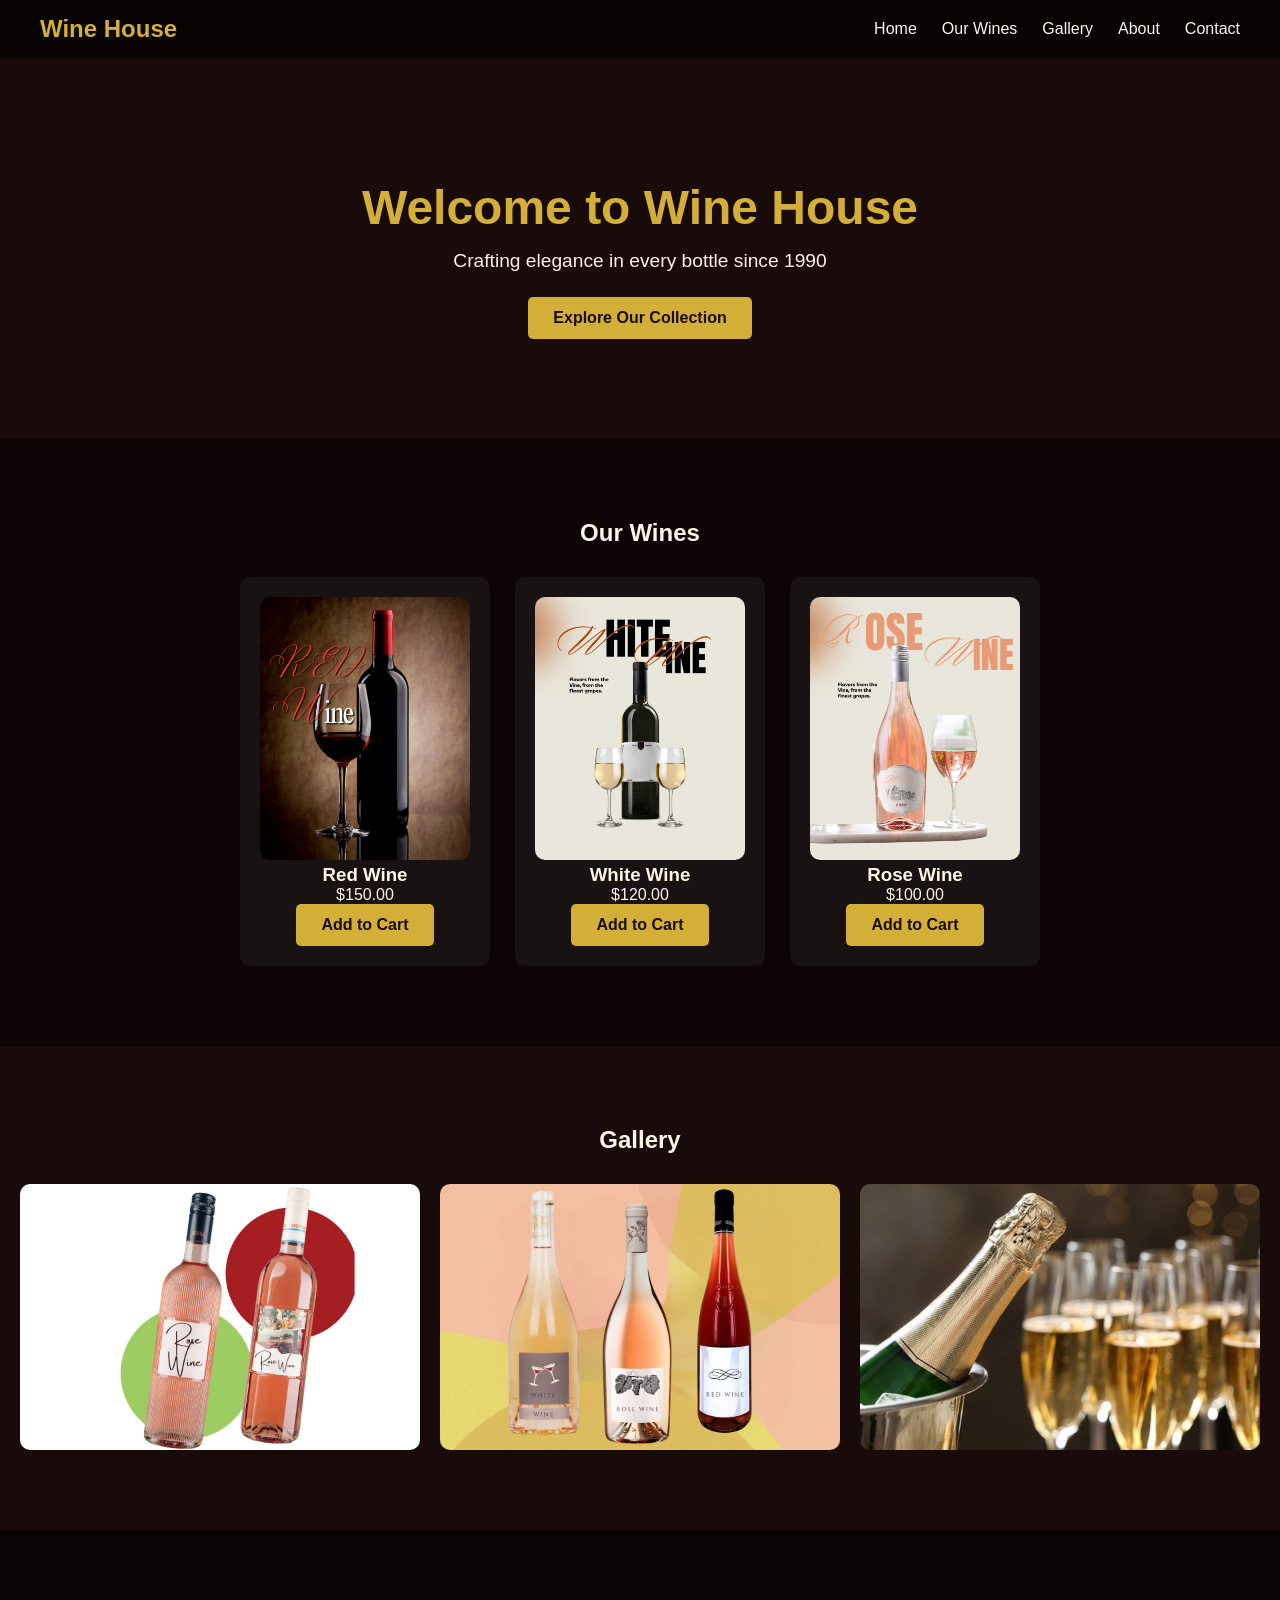
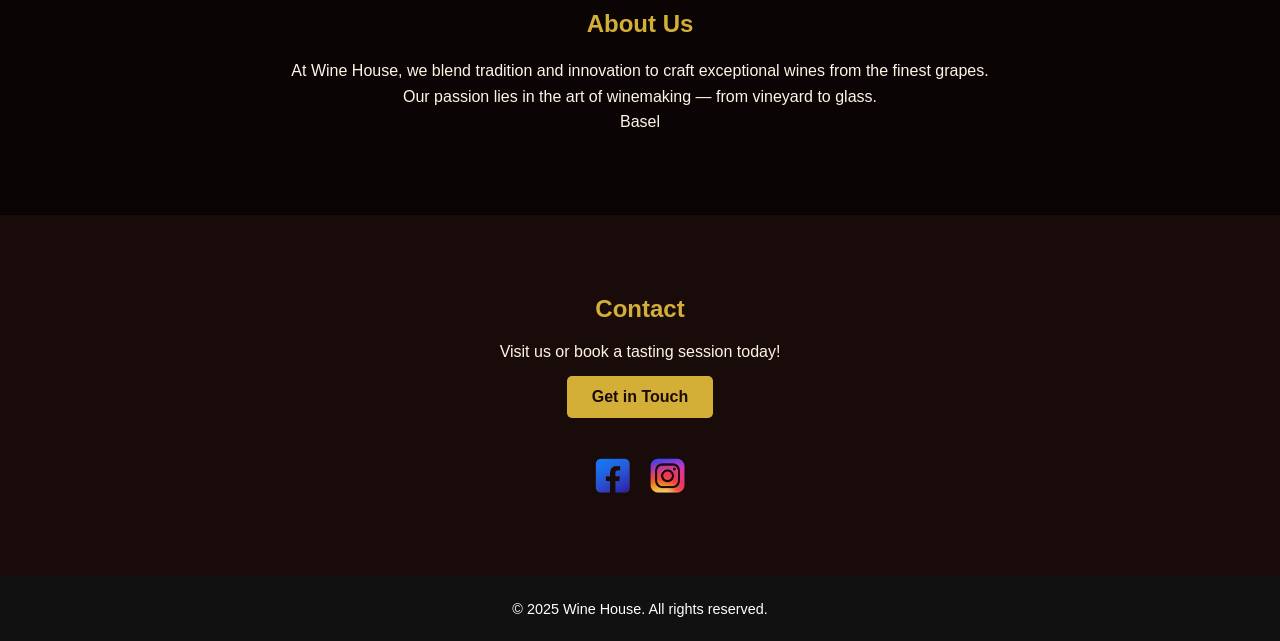
<file: index.html>
<!DOCTYPE html>
<html lang="en">
<head>
  <meta charset="UTF-8">
  <meta name="viewport" content="width=device-width, initial-scale=1.0">
  <title>Wine House</title>
  <link rel="stylesheet" href="style.css">
</head>
<body>

  <!-- Background Video -->
  <video autoplay muted loop id="bg-video">
    <source src="assets/videos/vineyard-bg.mp4" type="video/mp4">
    Your browser does not support the video tag.
  </video>

  <!-- Navbar -->
  <nav class="navbar">
    <div class="logo">Wine House</div>
    <ul>
      <li><a href="#home">Home</a></li>
      <li><a href="#wines">Our Wines</a></li>
      <li><a href="#gallery">Gallery</a></li>
      <li><a href="#about">About</a></li>
      <li><a href="#contact">Contact</a></li>
    </ul>
  </nav>

  <!-- Hero Section -->
  <section id="home" class="hero">
    <h1>Welcome to Wine House</h1>
    <p>Crafting elegance in every bottle since 1990</p>
    <a href="#wines" class="btn">Explore Our Collection</a>
  </section>

  <!-- Wines Section -->
  <section id="wines" class="wines">
    <h2>Our Wines</h2>
    <div class="wine-cards">
      <div class="wine-card">
        <img src="assets/images/wine1.jpg" alt="Red Wine">
        <h3>Red Wine</h3>
        <p>$150.00</p>
        <a href="cart.html" class="btn">Add to Cart</a>
      </div>
      <div class="wine-card">
        <img src="assets/images/wine2.jpg" alt="White Wine">
        <h3>White Wine</h3>
        <p>$120.00</p>
        <a href="cart.html" class="btn">Add to Cart</a>
      </div>
      <div class="wine-card">
        <img src="assets/images/wine3.jpg" alt="Rose Wine">
        <h3>Rose Wine</h3>
        <p>$100.00</p>
        <a href="cart.html" class="btn">Add to Cart</a>
      </div>
    </div>
  </section>

  <!-- Gallery Section -->
  <section id="gallery" class="gallery">
    <h2>Gallery</h2>
    <div class="gallery-grid">
      <img src="assets/images/gallery1.jpg" alt="Gallery 1">
      <img src="assets/images/gallery2.jpg" alt="Gallery 2">
      <img src="assets/images/gallery3.jpg" alt="Gallery 3">
    </div>
  </section>

  <!-- About Section -->
  <section id="about" class="about">
    <h2>About Us</h2>
    <p>At Wine House, we blend tradition and innovation to craft exceptional wines from the finest grapes. Our passion lies in the art of winemaking — from vineyard to glass.</p>
        <p>Basel</p>

  </section>

  <!-- Contact Section -->
  <section id="contact" class="contact">
    <h2>Contact</h2>
    <p>Visit us or book a tasting session today!</p>
    <a href="mailto:techx@edagem.com" class="btn">Get in Touch</a>

    <div class="social-icons">
      <a href="#"><img src="assets/icons/facebook.png" alt="Facebook"></a>
      <a href="#"><img src="assets/icons/instagram.png" alt="Instagram"></a>
    </div>
  </section>

    <footer>
    <p>© 2025 Wine House. All rights reserved.</p>
  </footer>
  
  <script src="script.js"></script>
</body>
</html>
</file>
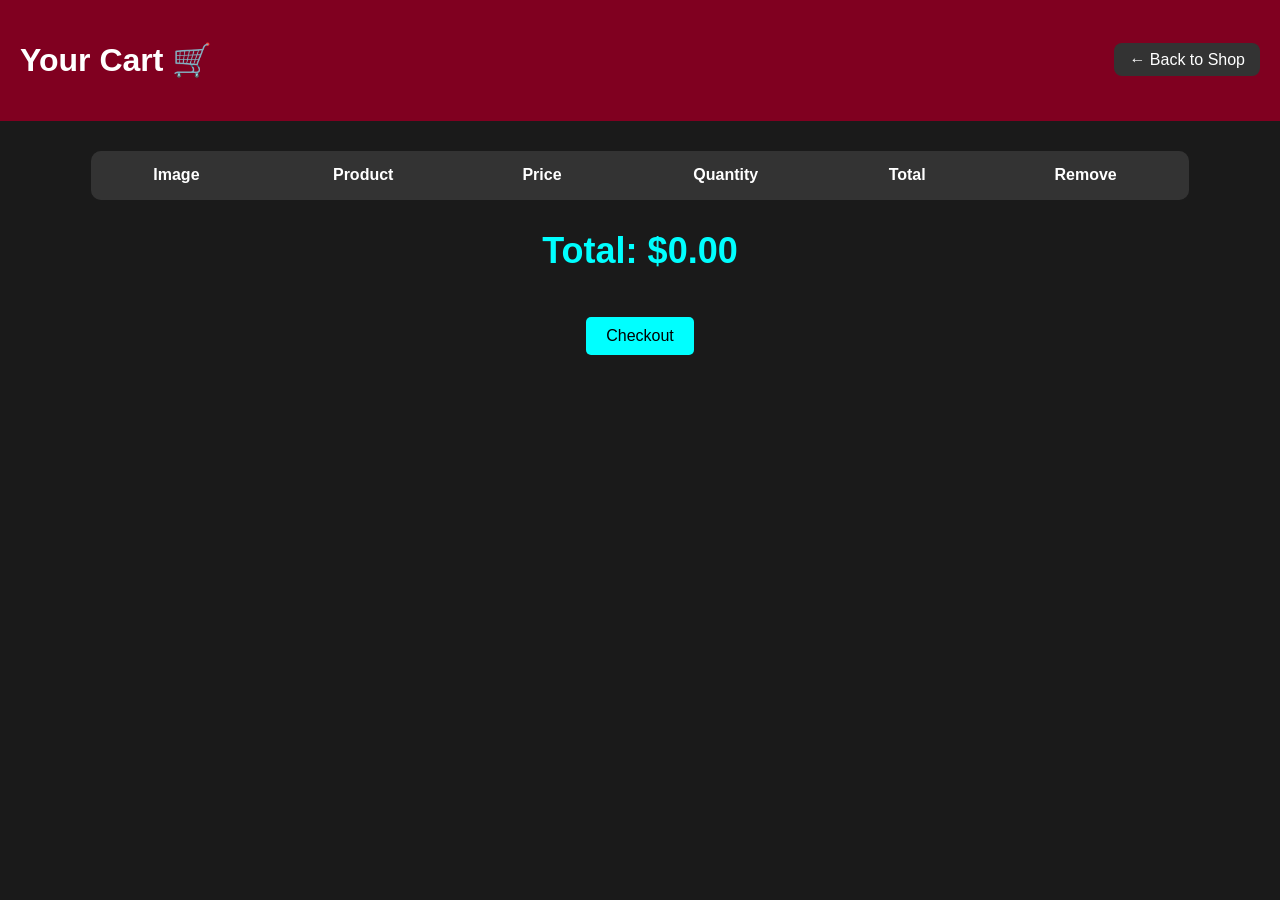
<file: cart.html>
<!DOCTYPE html>
<html lang="en">
<head>
  <meta charset="UTF-8">
  <meta name="viewport" content="width=device-width, initial-scale=1.0">
  <title>Your Cart</title>
  <link rel="stylesheet" href="cart.css">
</head>
<body>
  <header class="cart-header">
    <h1>Your Cart 🛒</h1>
    <nav>
      <a href="index.html" class="back-btn">← Back to Shop</a>
    </nav>
  </header>

  <section class="cart-container">
    <table id="cartTable">
      <thead>
        <tr>
          <th>Image</th>
          <th>Product</th>
          <th>Price</th>
          <th>Quantity</th>
          <th>Total</th>
          <th>Remove</th>
        </tr>
      </thead>
      <tbody></tbody>
    </table>

    <div class="cart-summary">
      <h2>Total: $<span id="cartTotal">0</span></h2>
      <button id="checkoutBtn" class="checkout-btn">Checkout</button>
    </div>
  </section>

  <script src="cart.js"></script>
</body>
</html>
</file>
<file: style.css>
* {
  margin: 0;
  padding: 0;
  box-sizing: border-box;
}

body {
  font-family: "Poppins", sans-serif;
  color: #fdf5e6;
  background-color: #1a0b0b;
  overflow-x: hidden;
}

/* Background Video */
#bg-video {
  position: fixed;
  top: 0;
  left: 0;
  width: 100%;
  height: 100%;
  object-fit: cover;
  z-index: -3;
  filter: brightness(0.3);
}

/* Navbar */
.navbar {
  display: flex;
  justify-content: space-between;
  align-items: center;
  background: rgba(0,0,0,0.7);
  padding: 15px 40px;
  position: fixed;
  top: 0;
  width: 100%;
  z-index: 10;
  backdrop-filter: blur(8px);
}

.logo {
  font-size: 1.5rem;
  color: #d4af37;
  font-weight: bold;
}

.navbar ul {
  list-style: none;
  display: flex;
  gap: 25px;
}

.navbar a {
  text-decoration: none;
  color: #fdf5e6;
  font-weight: 500;
  transition: 0.3s;
}

.navbar a:hover {
  color: #d4af37;
}

/* Hero */
.hero {
  text-align: center;
  padding: 180px 20px 100px;
}

.hero h1 {
  font-size: 3rem;
  color: #d4af37;
  margin-bottom: 15px;
}

.hero p {
  font-size: 1.2rem;
  margin-bottom: 25px;
}

.btn {
  display: inline-block;
  padding: 12px 25px;
  background: #d4af37;
  color: #1a0b0b;
  border-radius: 5px;
  font-weight: 600;
  text-decoration: none;
  transition: 0.3s;
}

.btn:hover {
  background: #b48b2e;
}

/* Wines */
.wines {
  padding: 80px 20px;
  text-align: center;
  background: rgba(0,0,0,0.5);
}

.wine-cards {
  display: flex;
  justify-content: center;
  flex-wrap: wrap;
  gap: 25px;
  margin-top: 30px;
}

.wine-card {
  background: rgba(255,255,255,0.05);
  border-radius: 10px;
  width: 250px;
  padding: 20px;
  transition: transform 0.3s;
}

.wine-card img {
  width: 100%;
  border-radius: 10px;
}

.wine-card:hover {
  transform: scale(1.05);
}

/* Gallery */
.gallery {
  padding: 80px 20px;
  text-align: center;
}

.gallery-grid {
  display: grid;
  grid-template-columns: repeat(auto-fit, minmax(250px, 1fr));
  gap: 20px;
  margin-top: 30px;
}

.gallery-grid img {
  width: 100%;
  border-radius: 10px;
  transition: transform 0.3s;
}

.gallery-grid img:hover {
  transform: scale(1.05);
}

/* About */
.about {
  padding: 80px 20px;
  text-align: center;
  background: rgba(0,0,0,0.6);
}

.about h2 {
  color: #d4af37;
  margin-bottom: 20px;
}

.about p {
  max-width: 700px;
  margin: auto;
  line-height: 1.6;
}

/* Contact */
.contact {
  padding: 80px 20px;
  text-align: center;
}

.contact h2 {
  color: #d4af37;
  margin-bottom: 20px;
}

.contact .btn {
  margin-top: 15px;
}

.social-icons {
  margin-top: 40px;
  display: flex;
  justify-content: center;
  gap: 20px;
}

.social-icons img {
  width: 35px;
  height: 35px;
  transition: 0.3s;
}

.social-icons img:hover {
  transform: scale(1.1);
  filter: brightness(1.2);
}

/* Footer */
footer {
  background: #111;
  color: #fff;
  text-align: center;
  padding: 1.5rem 0;
  font-size: 0.9rem;
}

/* Responsive */
@media (max-width: 768px) {
  .navbar {
    flex-direction: column;
    gap: 10px;
  }
}
</file>
<file: cart.css>
body {
  font-family: "Poppins", sans-serif;
  background: #1a1a1a;
  color: #fff;
  margin: 0;
  padding: 0;
  text-align: center;
}

.cart-header {
  background: #800020;
  padding: 20px;
  color: white;
  display: flex;
  justify-content: space-between;
  align-items: center;
}

.back-btn {
  color: #fff;
  text-decoration: none;
  background: #333;
  padding: 8px 15px;
  border-radius: 8px;
  transition: 0.3s;
}

.back-btn:hover {
  background: #555;
}

.cart-container {
  padding: 30px;
}

table {
  width: 90%;
  margin: 0 auto;
  border-collapse: collapse;
  background: #222;
  border-radius: 10px;
  overflow: hidden;
  color: #fff;
}

th, td {
  padding: 15px;
  border-bottom: 1px solid #333;
}

th {
  background: #333;
}

img {
  border-radius: 8px;
  width: 60px;
}

input.qty {
  width: 60px;
  padding: 5px;
  text-align: center;
  border: none;
  border-radius: 5px;
  outline: none;
}

button.remove {
  background: #ff0044;
  color: #fff;
  border: none;
  padding: 8px 12px;
  cursor: pointer;
  border-radius: 5px;
  transition: 0.3s;
}

button.remove:hover {
  background: #ff3366;
}

.cart-summary {
  margin-top: 25px;
  font-size: 1.5rem;
  color: #00ffff;
}

.checkout-btn {
  margin-top: 15px;
  padding: 10px 20px;
  font-size: 1rem;
  background: #00ffff;
  border: none;
  border-radius: 5px;
  color: #000;
  cursor: pointer;
  transition: 0.3s;
}

.checkout-btn:hover {
  background: #00cccc;
}
</file>
